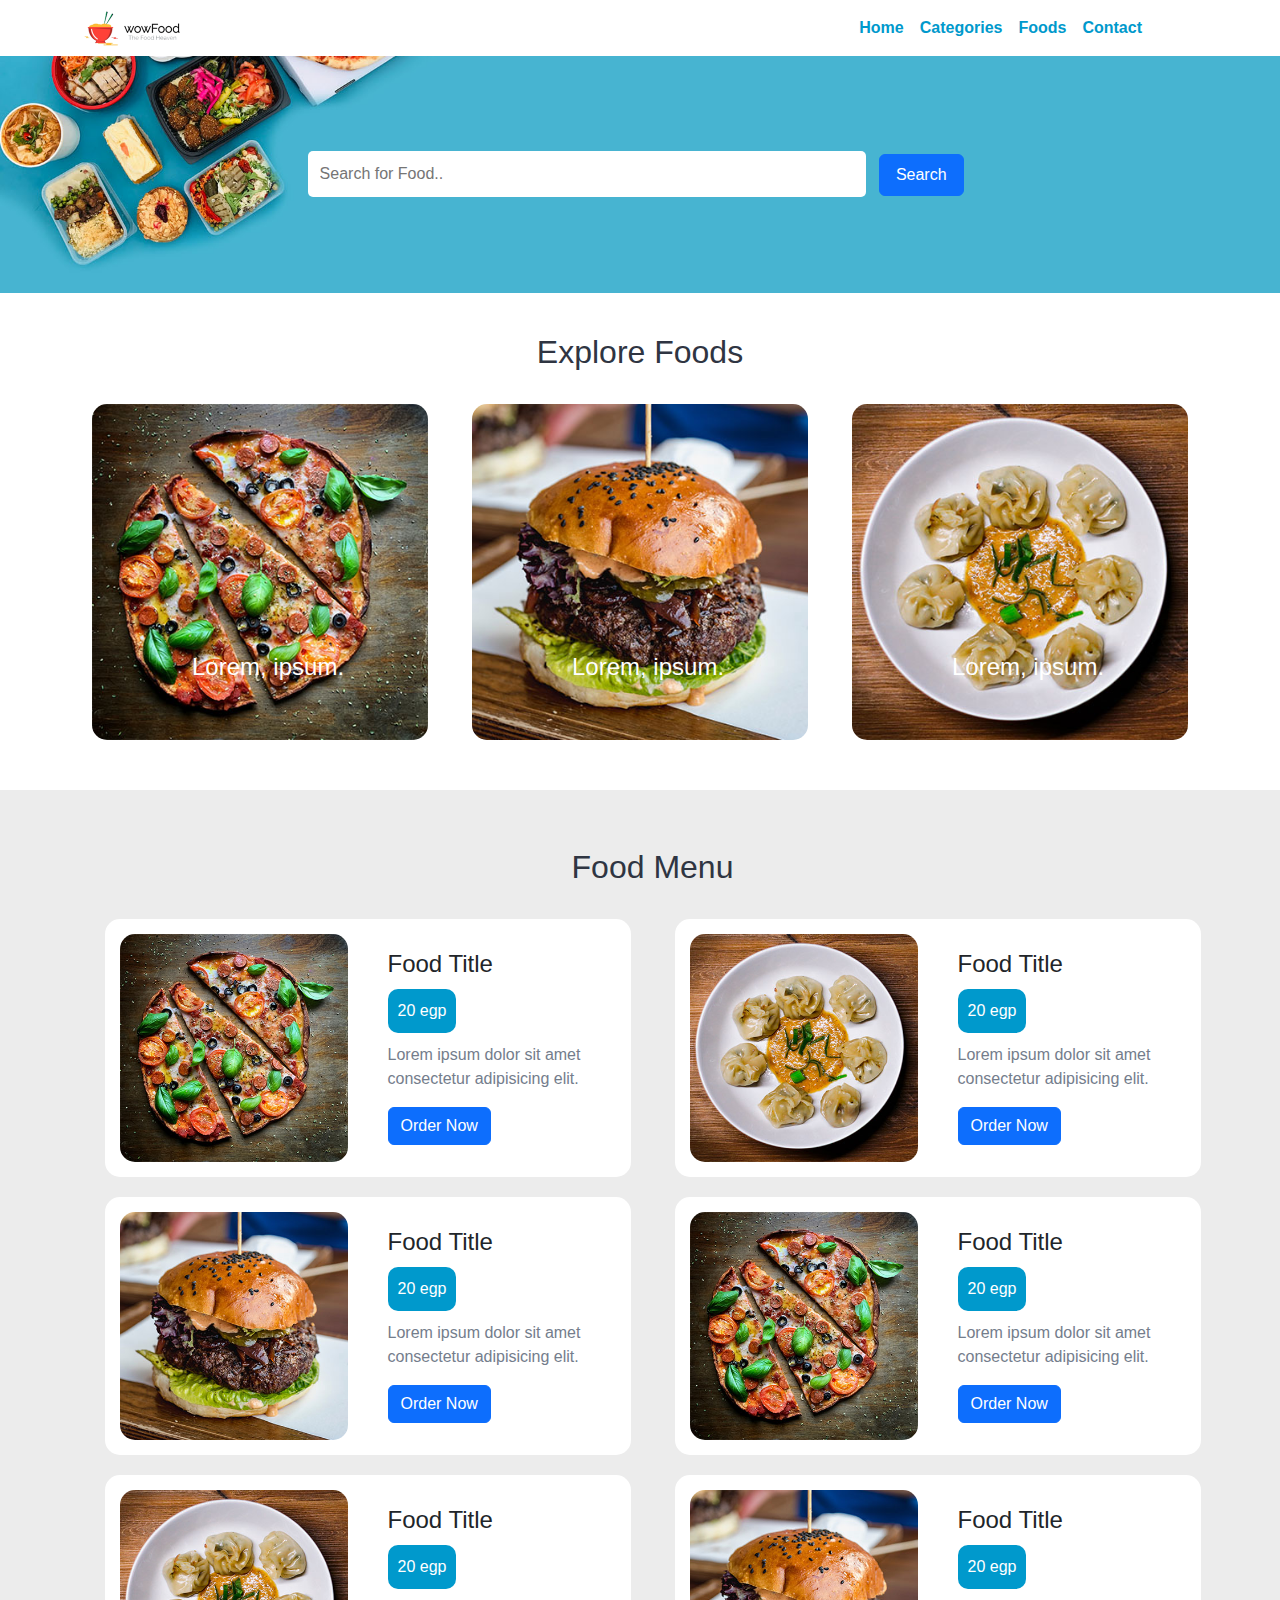
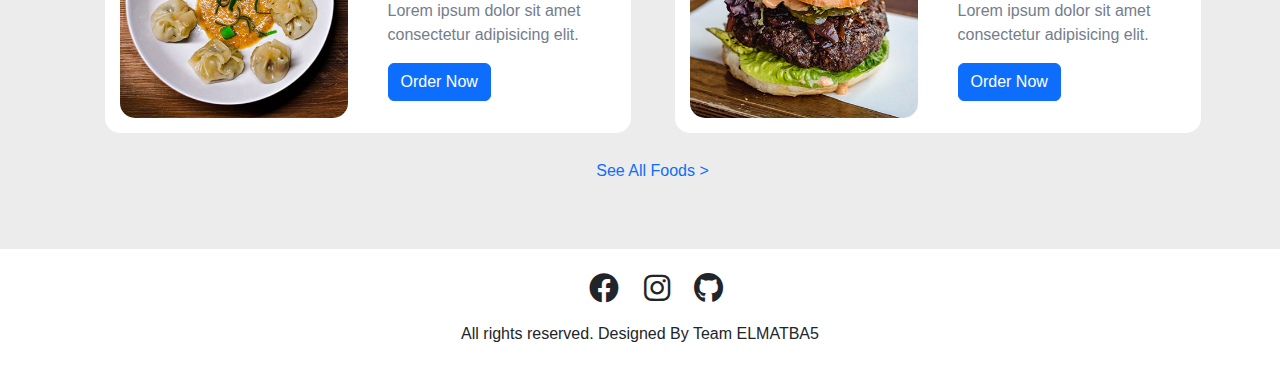
<file: index.html>
<!DOCTYPE html>
<html lang="en">

<head>
    <meta charset="UTF-8">
    <!-- Important to make website responsive -->
    <meta name="viewport" content="width=device-width, initial-scale=1.0">
    <title>Restaurant Website</title>

    <!-- Link our CSS file -->
    <link rel="stylesheet" href="css/all.min.css">
    <link rel="stylesheet" href="css/bootstrap.min.css">
    <link rel="stylesheet" href="css/style.css">
</head>

<body>

    <!-- Navbar Section Starts Here -->
    <nav class="navbar navbar-expand-lg bg-body-tertiary">
        <div class="container">
            <div class="logo">
                <a href="index.html" title="Logo">
                    <img src="images/logo.png" alt="Restaurant Logo" class="img-responsive">
                </a>
            </div>
            <button class="navbar-toggler" type="button" data-bs-toggle="collapse"
                data-bs-target="#navbarSupportedContent" aria-controls="navbarSupportedContent" aria-expanded="false"
                aria-label="Toggle navigation">
                <span class="navbar-toggler-icon"></span>
            </button>
            <div class="collapse navbar-collapse" id="navbarSupportedContent">
                <ul class="navbar-nav ms-auto me-5 mb-2 mb-lg-0 text-center">
                    <li class="nav-item">
                        <a class="nav-link" href="index.html">Home</a>
                    </li>
                    <li class="nav-item">
                        <a class="nav-link" href="categories.html">Categories</a>
                    </li>
                    <li class="nav-item">
                        <a class="nav-link" href="foods.html">Foods</a>
                    </li>
                    <li class="nav-item">
                        <a class="nav-link" href="#">Contact</a>
                    </li>

                </ul>

            </div>
        </div>
    </nav>
    <!-- Navbar Section Ends Here -->


    <!-- fOOD SEARCH Section Starts Here -->
    <section class="food-search text-center">
        <div class="container">

            <form action="food-search.html" method="POST">
                <input type="search" name="search" placeholder="Search for Food.." required>
                <input type="submit" name="submit" value="Search" class="btn btn-primary py-2 px-3 m-2">
            </form>

        </div>
    </section>
    <!-- fOOD sEARCH Section Ends Here -->


    <!-- CAtegories Section Starts Here -->
    <section class="categories">
        <div class="container">
            <h2 class="text-center">Explore Foods</h2>

            <div class="row">
                <div class="col-md-4 col-sm-12">
                    <a href="category_foods.html">
                        <div class="box-3 float-container">
                            <img src="images/menu-pizza.jpg" alt="Pizza" class="img-responsive img-curve">
                            <h3 class="float-text text-white">Lorem, ipsum.</h3>
                        </div>
                    </a>
                </div>
                <div class="col-md-4 col-sm-12">
                    <a href="category_foods.html">
                        <div class="box-3 float-container">
                            <img src="images/menu-burger.jpg" alt="Pizza" class="img-responsive img-curve">
                            <h3 class="float-text text-white">Lorem, ipsum.</h3>
                        </div>
                    </a>
                </div>
                <div class="col-md-4 col-sm-12">
                    <a href="category_foods.html">
                        <div class="box-3 float-container">
                            <img src="images/menu-momo.jpg" alt="Pizza" class="img-responsive img-curve">
                            <h3 class="float-text text-white">Lorem, ipsum.</h3>
                        </div>
                    </a>
                </div>
            </div>


        </div>
    </section>
    <!-- Categories Section Ends Here -->


    <!-- fOOD MEnu Section Starts Here -->
    <section class="food-menu">
        <div class="layer">
            <div class="container">

                <div class="my-2">
                    <h2 class="text-center">Food Menu</h2>
                </div>


                <div class="row">

                    <div class="col-md-6 col-sm-12">
                        <div class="food-menu-box">
                            <div class="food-menu-img">
                                <img src="images/menu-pizza.jpg" alt="Chicke Hawain Pizza"
                                    class="img-responsive img-curve">
                            </div>

                            <div class="food-menu-desc1">
                                <h4>Food Title</h4>
                                <p class="food-price">20 egp</p>
                                <p class="food-detail">
                                    Lorem ipsum dolor sit amet consectetur adipisicing elit.
                                </p>

                                <a href="order.html" class="btn btn-primary">Order Now</a>
                            </div>
                        </div>
                    </div>

                    <div class="col-md-6 col-sm-12">
                        <div class="food-menu-box">
                            <div class="food-menu-img">
                                <img src="images/menu-momo.jpg" alt="Chicke Hawain Pizza"
                                    class="img-responsive img-curve">
                            </div>

                            <div class="food-menu-desc1">
                                <h4>Food Title</h4>
                                <p class="food-price">20 egp</p>
                                <p class="food-detail">
                                    Lorem ipsum dolor sit amet consectetur adipisicing elit.
                                </p>

                                <a href="order.html" class="btn btn-primary">Order Now</a>
                            </div>
                        </div>
                    </div>

                    <div class="col-md-6 col-sm-12">
                        <div class="food-menu-box">
                            <div class="food-menu-img">
                                <img src="images/menu-burger.jpg" alt="Chicke Hawain Pizza"
                                    class="img-responsive img-curve">
                            </div>

                            <div class="food-menu-desc1">
                                <h4>Food Title</h4>
                                <p class="food-price">20 egp</p>
                                <p class="food-detail">
                                    Lorem ipsum dolor sit amet consectetur adipisicing elit.
                                </p>

                                <a href="order.html" class="btn btn-primary">Order Now</a>
                            </div>
                        </div>
                    </div>

                    <div class="col-md-6 col-sm-12">
                        <div class="food-menu-box">
                            <div class="food-menu-img">
                                <img src="images/menu-pizza.jpg" alt="Chicke Hawain Pizza"
                                    class="img-responsive img-curve">
                            </div>

                            <div class="food-menu-desc1">
                                <h4>Food Title</h4>
                                <p class="food-price">20 egp</p>
                                <p class="food-detail">
                                    Lorem ipsum dolor sit amet consectetur adipisicing elit.
                                </p>

                                <a href="order.html" class="btn btn-primary">Order Now</a>
                            </div>
                        </div>
                    </div>

                    <div class="col-md-6 col-sm-12">
                        <div class="food-menu-box">
                            <div class="food-menu-img">
                                <img src="images/menu-momo.jpg" alt="Chicke Hawain Pizza"
                                    class="img-responsive img-curve">
                            </div>

                            <div class="food-menu-desc1">
                                <h4>Food Title</h4>
                                <p class="food-price">20 egp</p>
                                <p class="food-detail">
                                    Lorem ipsum dolor sit amet consectetur adipisicing elit.
                                </p>

                                <a href="order.html" class="btn btn-primary">Order Now</a>
                            </div>
                        </div>
                    </div>

                    <div class="col-md-6 col-sm-12">
                        <div class="food-menu-box">
                            <div class="food-menu-img">
                                <img src="images/menu-burger.jpg" alt="Chicke Hawain Pizza"
                                    class="img-responsive img-curve">
                            </div>

                            <div class="food-menu-desc1">
                                <h4>Food Title</h4>
                                <p class="food-price">20 egp</p>
                                <p class="food-detail">
                                    Lorem ipsum dolor sit amet consectetur adipisicing elit.
                                </p>

                                <a href="order.html" class="btn btn-primary">Order Now</a>
                            </div>
                        </div>
                    </div>

                </div>

            </div>

            <p class="text-center mt-3">
                <a href="foods.html">See All Foods > </a>
            </p>
        </div>
    </section>
    <!-- fOOD Menu Section Ends Here -->




    <!-- footer Section Starts Here -->
    <section class="footer text-center p-2 mt-3">

        <!-- social div Starts Here -->
        <div class="social ">
            <div class="container">
                <ul>
                    <li>
                        <i class="fa-brands fa-facebook"></i>
                    </li>
                    <li>
                        <i class="fa-brands fa-instagram"></i>
                    </li>
                    <li>
                        <i class="fa-brands fa-github"></i>
                    </li>
                </ul>
            </div>
        </div>
        <!-- social div Ends Here -->

        <div class="container">
            <p> All rights reserved. Designed By Team ELMATBA5 </p>
        </div>

    </section>
    <!-- footer Section Ends Here -->


    <!-- <div class="toTopBtn">
        <i class="fa-solid fa-up"></i>
    </div> -->

    <!-- <script src="js/main.js"></script> -->
    <script src="js/bootstrap.bundle.min.js"></script>

</body>

</html>
</file>
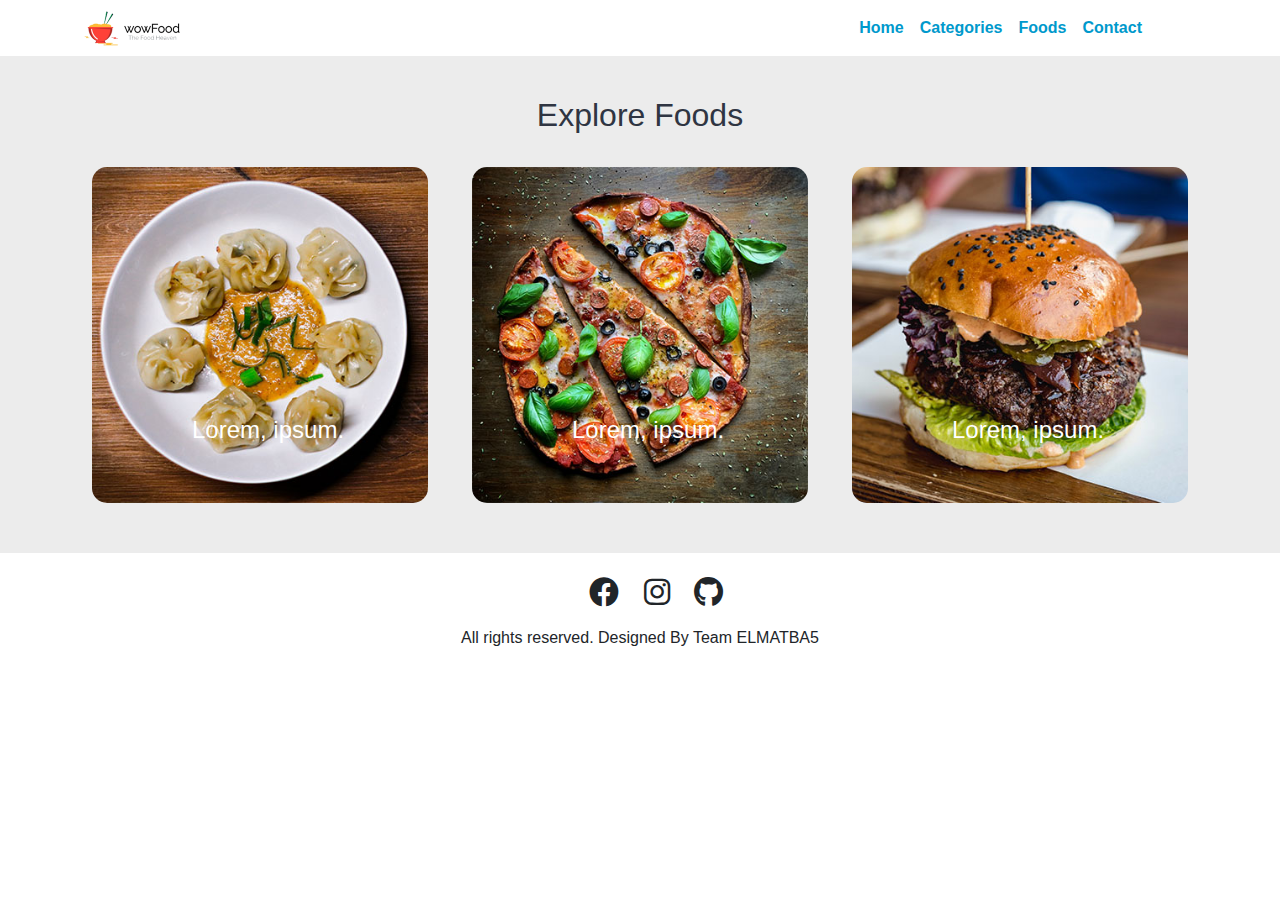
<file: categories.html>
<!DOCTYPE html>
<html lang="en">

<head>
    <meta charset="UTF-8">
    <!-- Important to make website responsive -->
    <meta name="viewport" content="width=device-width, initial-scale=1.0">
    <title>Restaurant Website</title>

    <!-- Link our CSS file -->
    <link rel="stylesheet" href="css/all.min.css">
    <link rel="stylesheet" href="css/bootstrap.min.css">
    <link rel="stylesheet" href="css/style.css">
</head>

<body>

    <!-- Navbar Section Starts Here -->
    <nav class="navbar navbar-expand-lg bg-body-tertiary">
        <div class="container">
            <div class="logo">
                <a href="index.html" title="Logo">
                    <img src="images/logo.png" alt="Restaurant Logo" class="img-responsive">
                </a>
            </div>
            <button class="navbar-toggler" type="button" data-bs-toggle="collapse"
                data-bs-target="#navbarSupportedContent" aria-controls="navbarSupportedContent" aria-expanded="false"
                aria-label="Toggle navigation">
                <span class="navbar-toggler-icon"></span>
            </button>
            <div class="collapse navbar-collapse" id="navbarSupportedContent">
                <ul class="navbar-nav ms-auto me-5 mb-2 mb-lg-0 text-center">
                    <li class="nav-item">
                        <a class="nav-link" href="index.html">Home</a>
                    </li>
                    <li class="nav-item">
                        <a class="nav-link" href="categories.html">Categories</a>
                    </li>
                    <li class="nav-item">
                        <a class="nav-link" href="foods.html">Foods</a>
                    </li>
                    <li class="nav-item">
                        <a class="nav-link" href="#">Contact</a>
                    </li>

                </ul>

            </div>
        </div>
    </nav>
    <!-- Navbar Section Ends Here -->


    <!-- Categories Section Starts Here -->
    <section class="categories bg-gray ">
        <div class="container">

            <h2 class="text-center">Explore Foods</h2>

            <div class="row">

                <div class="col-md-4 col-sm-12">
                    <a href="category_foods.html">
                        <div class="box-3 float-container">
                            <img src="images/menu-momo.jpg" alt="Pizza" class="img-responsive img-curve">
                            <h3 class="float-text text-white">Lorem, ipsum.</h3>
                        </div>
                    </a>
                </div>

                <div class="col-md-4 col-sm-12">
                    <a href="category_foods.html">
                        <div class="box-3 float-container">
                            <img src="images/menu-pizza.jpg" alt="Pizza" class="img-responsive img-curve">
                            <h3 class="float-text text-white">Lorem, ipsum.</h3>
                        </div>
                    </a>
                </div>
                
                <div class="col-md-4 col-sm-12">
                    <a href="category_foods.html">
                        <div class="box-3 float-container">
                            <img src="images/menu-burger.jpg" alt="Pizza" class="img-responsive img-curve">
                            <h3 class="float-text text-white">Lorem, ipsum.</h3>
                        </div>
                    </a>
                </div>

            </div>


        </div>
    </section>
    <!-- Categories Section Ends Here -->




    <!-- footer Section Starts Here -->
    <section class="footer text-center p-2 mt-3">

        <!-- social div Starts Here -->
        <div class="social ">
            <div class="container">
                <ul>
                    <li>
                        <i class="fa-brands fa-facebook"></i>
                    </li>
                    <li>
                        <i class="fa-brands fa-instagram"></i>
                    </li>
                    <li>
                        <i class="fa-brands fa-github"></i>
                    </li>
                </ul>
            </div>
        </div>
        <!-- social div Ends Here -->

        <div class="container">
            <p> All rights reserved. Designed By Team ELMATBA5 </p>
        </div>

    </section>
    <!-- footer Section Ends Here -->


    <!-- <div class="toTopBtn">
        <i class="fa-solid fa-up"></i>
    </div> -->

    <!-- <script src="js/main.js"></script> -->
    <script src="js/bootstrap.bundle.min.js"></script>

</body>

</html>
</file>
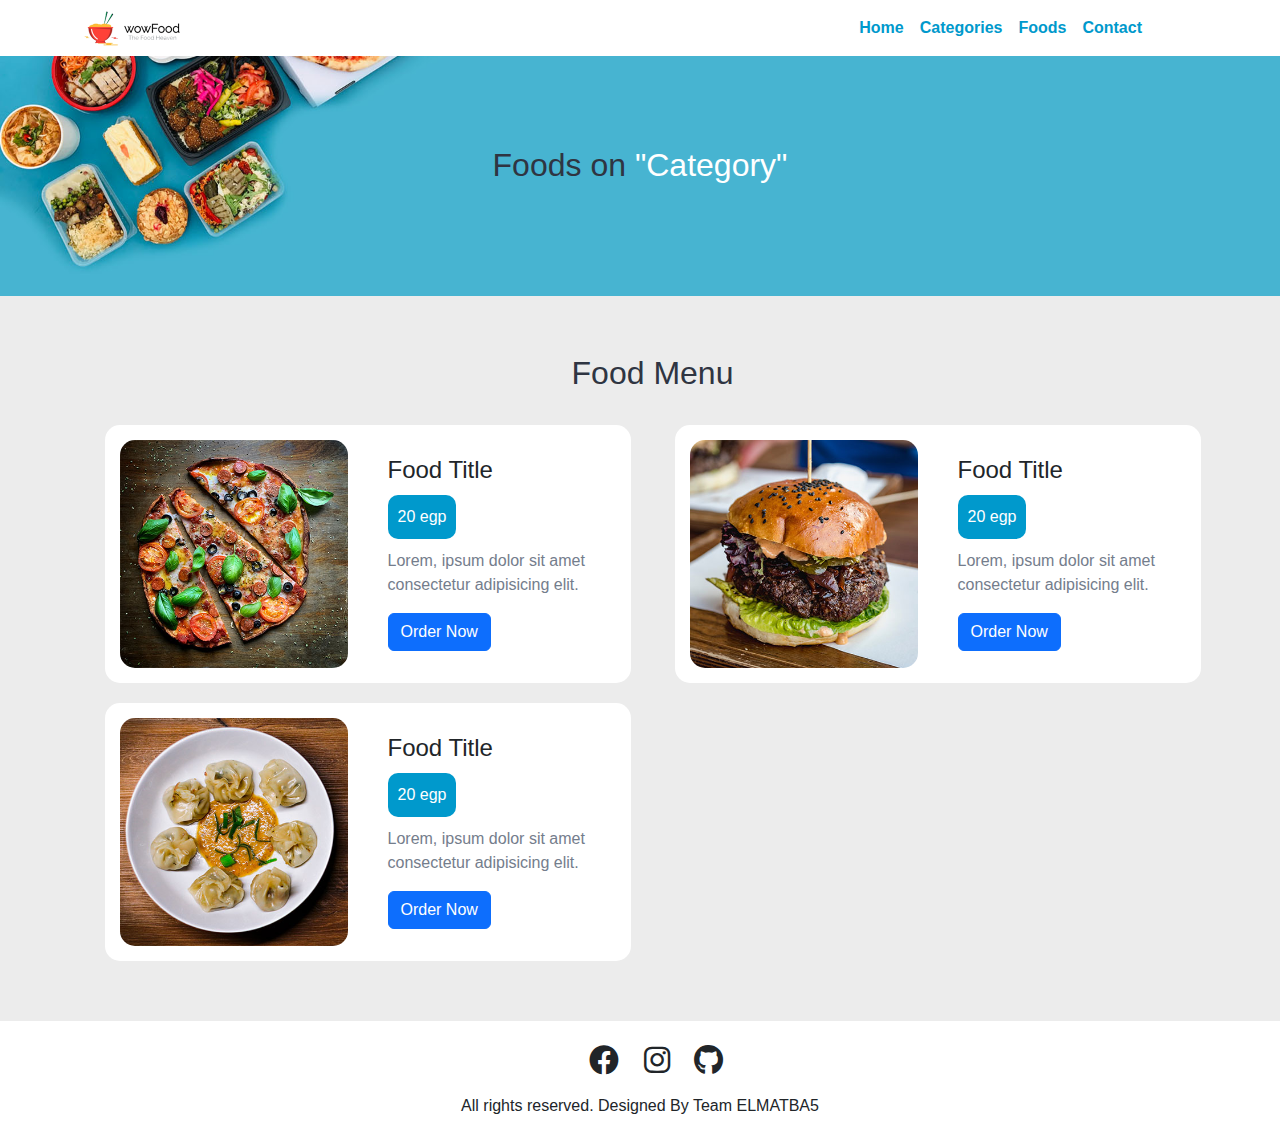
<file: category_foods.html>
<!DOCTYPE html>
<html lang="en">

<head>
    <meta charset="UTF-8">
    <!-- Important to make website responsive -->
    <meta name="viewport" content="width=device-width, initial-scale=1.0">
    <title>Restaurant Website</title>

    <!-- Link our CSS file -->
    <link rel="stylesheet" href="css/all.min.css">
    <link rel="stylesheet" href="css/bootstrap.min.css">
    <link rel="stylesheet" href="css/style.css">
</head>

<body>

    <!-- Navbar Section Starts Here -->
    <nav class="navbar navbar-expand-lg bg-body-tertiary">
        <div class="container">
            <div class="logo">
                <a href="index.html" title="Logo">
                    <img src="images/logo.png" alt="Restaurant Logo" class="img-responsive">
                </a>
            </div>
            <button class="navbar-toggler" type="button" data-bs-toggle="collapse"
                data-bs-target="#navbarSupportedContent" aria-controls="navbarSupportedContent" aria-expanded="false"
                aria-label="Toggle navigation">
                <span class="navbar-toggler-icon"></span>
            </button>
            <div class="collapse navbar-collapse" id="navbarSupportedContent">
                <ul class="navbar-nav ms-auto me-5 mb-2 mb-lg-0 text-center">
                    <li class="nav-item">
                        <a class="nav-link" href="index.html">Home</a>
                    </li>
                    <li class="nav-item">
                        <a class="nav-link" href="categories.html">Categories</a>
                    </li>
                    <li class="nav-item">
                        <a class="nav-link" href="foods.html">Foods</a>
                    </li>
                    <li class="nav-item">
                        <a class="nav-link" href="#">Contact</a>
                    </li>

                </ul>

            </div>
        </div>
    </nav>
    <!-- Navbar Section Ends Here -->


    <!-- fOOD SEARCH Section Starts Here -->
    <section class="food-search text-center">
        <div class="container">

            <h2>Foods on <a href="#" class="text-white">"Category"</a></h2>

        </div>
    </section>
    <!-- fOOD SEARCH Section Ends Here -->


    <!-- fOOD Menu Section Starts Here -->
    <section class="food-menu">
        <div class="layer">
            <div class="container">

                <div class="my-2">
                    <h2 class="text-center">Food Menu</h2>
                </div>

                <div class="row">

                    <div class="col-md-6 col-sm-12">
                        <div class="food-menu-box">
                            <div class="food-menu-img">
                                <img src="images/menu-pizza.jpg" alt="Chicke Hawain Pizza"
                                    class="img-responsive img-curve">
                            </div>

                            <div class="food-menu-desc1">
                                <h4>Food Title</h4>
                                <p class="food-price">20 egp</p>
                                <p class="food-detail">
                                    Lorem, ipsum dolor sit amet consectetur adipisicing elit.
                                </p>

                                <a href="order.html" class="btn btn-primary">Order Now</a>
                            </div>
                        </div>
                    </div>

                    <div class="col-md-6 col-sm-12">
                        <div class="food-menu-box">
                            <div class="food-menu-img">
                                <img src="images/menu-burger.jpg" alt="Chicke Hawain Pizza"
                                    class="img-responsive img-curve">
                            </div>

                            <div class="food-menu-desc1">
                                <h4>Food Title</h4>
                                <p class="food-price">20 egp</p>
                                <p class="food-detail">
                                    Lorem, ipsum dolor sit amet consectetur adipisicing elit.
                                </p>

                                <a href="order.html" class="btn btn-primary">Order Now</a>
                            </div>
                        </div>
                    </div>

                    <div class="col-md-6 col-sm-12">
                        <div class="food-menu-box">
                            <div class="food-menu-img">
                                <img src="images/menu-momo.jpg" alt="Chicke Hawain Pizza"
                                    class="img-responsive img-curve">
                            </div>

                            <div class="food-menu-desc1">
                                <h4>Food Title</h4>
                                <p class="food-price">20 egp</p>
                                <p class="food-detail">
                                    Lorem, ipsum dolor sit amet consectetur adipisicing elit.
                                </p>

                                <a href="order.html" class="btn btn-primary">Order Now</a>
                            </div>
                        </div>
                    </div>

                    

                </div>

            </div>

            <!--     
            <p class="text-center mt-3">
                <a href="#">See All Foods</a>
            </p> -->

        </div>
    </section>
    <!-- fOOD Menu Section Ends Here -->





    <!-- footer Section Starts Here -->
    <section class="footer text-center p-2 mt-3">

        <!-- social div Starts Here -->
        <div class="social ">
            <div class="container">
                <ul>
                    <li>
                        <i class="fa-brands fa-facebook"></i>
                    </li>
                    <li>
                        <i class="fa-brands fa-instagram"></i>
                    </li>
                    <li>
                        <i class="fa-brands fa-github"></i>
                    </li>
                </ul>
            </div>
        </div>
        <!-- social div Ends Here -->

        <div class="container">
            <p> All rights reserved. Designed By Team ELMATBA5 </p>
        </div>

    </section>
    <!-- footer Section Ends Here -->


    <!-- <div class="toTopBtn">
        <i class="fa-solid fa-up"></i>
    </div> -->

    <!-- <script src="js/main.js"></script> -->
    <script src="js/bootstrap.bundle.min.js"></script>

</body>

</html>
</file>
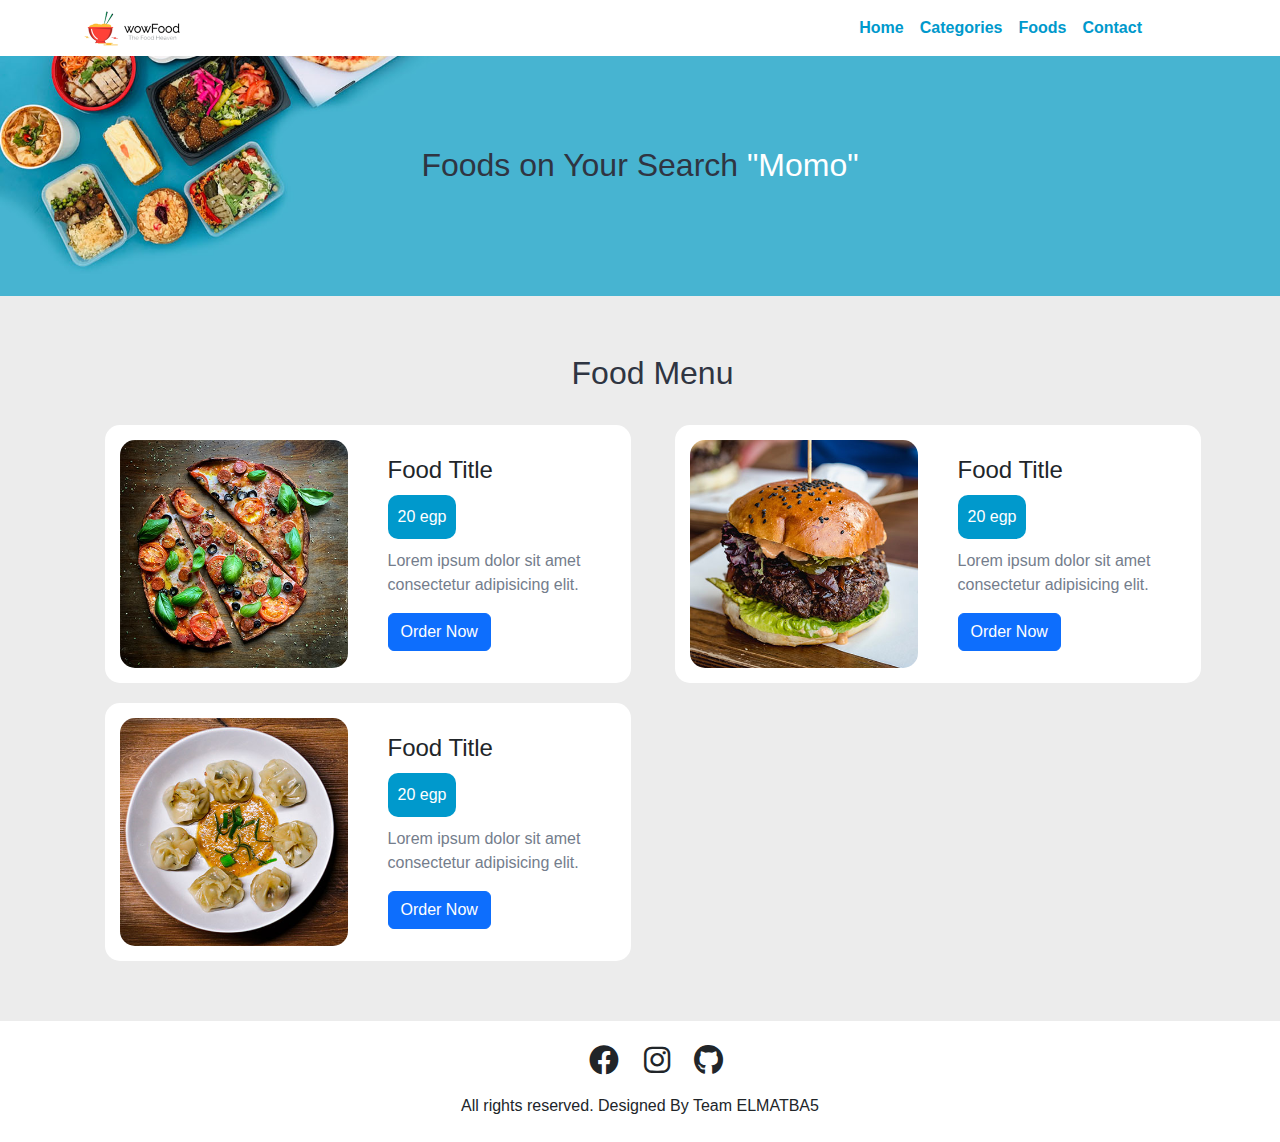
<file: food_search.html>
<!DOCTYPE html>
<html lang="en">

<head>
    <meta charset="UTF-8">
    <!-- Important to make website responsive -->
    <meta name="viewport" content="width=device-width, initial-scale=1.0">
    <title>Restaurant Website</title>

    <!-- Link our CSS file -->
    <link rel="stylesheet" href="css/all.min.css">
    <link rel="stylesheet" href="css/bootstrap.min.css">
    <link rel="stylesheet" href="css/style.css">
</head>

<body>

    <!-- Navbar Section Starts Here -->
    <nav class="navbar navbar-expand-lg bg-body-tertiary">
        <div class="container">
            <div class="logo">
                <a href="index.html" title="Logo">
                    <img src="images/logo.png" alt="Restaurant Logo" class="img-responsive">
                </a>
            </div>
            <button class="navbar-toggler" type="button" data-bs-toggle="collapse"
                data-bs-target="#navbarSupportedContent" aria-controls="navbarSupportedContent" aria-expanded="false"
                aria-label="Toggle navigation">
                <span class="navbar-toggler-icon"></span>
            </button>
            <div class="collapse navbar-collapse" id="navbarSupportedContent">
                <ul class="navbar-nav ms-auto me-5 mb-2 mb-lg-0 text-center">
                    <li class="nav-item">
                        <a class="nav-link" href="index.html">Home</a>
                    </li>
                    <li class="nav-item">
                        <a class="nav-link" href="categories.html">Categories</a>
                    </li>
                    <li class="nav-item">
                        <a class="nav-link" href="foods.html">Foods</a>
                    </li>
                    <li class="nav-item">
                        <a class="nav-link" href="#">Contact</a>
                    </li>

                </ul>

            </div>
        </div>
    </nav>
    <!-- Navbar Section Ends Here -->



    <!-- fOOD sEARCH Section Starts Here -->
    <section class="food-search text-center">
        <div class="container">

            <h2>Foods on Your Search <a href="#" class="text-white">"Momo"</a></h2>

        </div>
    </section>
    <!-- fOOD sEARCH Section Ends Here -->

    <!-- fOOD MEnu Section Starts Here -->
    <section class="food-menu">
        <div class="layer">
            <div class="container">

                <div class="my-2">
                    <h2 class="text-center">Food Menu</h2>
                </div>

                <div class="row">

                    <div class="col-md-6 col-sm-12">
                        <div class="food-menu-box">
                            <div class="food-menu-img">
                                <img src="images/menu-pizza.jpg" alt="Chicke Hawain Pizza"
                                    class="img-responsive img-curve">
                            </div>

                            <div class="food-menu-desc1">
                                <h4>Food Title</h4>
                                <p class="food-price">20 egp</p>
                                <p class="food-detail">
                                   Lorem ipsum dolor sit amet consectetur adipisicing elit.
                                </p>

                                <a href="order.html" class="btn btn-primary">Order Now</a>
                            </div>
                        </div>
                    </div>

                    <div class="col-md-6 col-sm-12">
                        <div class="food-menu-box">
                            <div class="food-menu-img">
                                <img src="images/menu-burger.jpg" alt="Chicke Hawain Pizza"
                                    class="img-responsive img-curve">
                            </div>

                            <div class="food-menu-desc1">
                                <h4>Food Title</h4>
                                <p class="food-price">20 egp</p>
                                <p class="food-detail">
                                   Lorem ipsum dolor sit amet consectetur adipisicing elit.
                                </p>

                                <a href="order.html" class="btn btn-primary">Order Now</a>
                            </div>
                        </div>
                    </div>

                    <div class="col-md-6 col-sm-12">
                        <div class="food-menu-box">
                            <div class="food-menu-img">
                                <img src="images/menu-momo.jpg" alt="Chicke Hawain Pizza"
                                    class="img-responsive img-curve">
                            </div>

                            <div class="food-menu-desc1">
                                <h4>Food Title</h4>
                                <p class="food-price">20 egp</p>
                                <p class="food-detail">
                                   Lorem ipsum dolor sit amet consectetur adipisicing elit.
                                </p>

                                <a href="order.html" class="btn btn-primary">Order Now</a>
                            </div>
                        </div>
                    </div>

                </div>

            </div>


        </div>
    </section>
    <!-- fOOD Menu Section Ends Here -->




    <!-- footer Section Starts Here -->
    <section class="footer text-center p-2 mt-3">

        <!-- social div Starts Here -->
        <div class="social ">
            <div class="container">
                <ul>
                    <li>
                        <i class="fa-brands fa-facebook"></i>
                    </li>
                    <li>
                        <i class="fa-brands fa-instagram"></i>
                    </li>
                    <li>
                        <i class="fa-brands fa-github"></i>
                    </li>
                </ul>
            </div>
        </div>
        <!-- social div Ends Here -->

        <div class="container">
            <p> All rights reserved. Designed By Team ELMATBA5 </p>
        </div>

    </section>
    <!-- footer Section Ends Here -->


    <!-- <div class="toTopBtn">
        <i class="fa-solid fa-up"></i>
    </div> -->

    <!-- <script src="js/main.js"></script> -->
    <script src="js/bootstrap.bundle.min.js"></script>

</body>

</html>
</file>
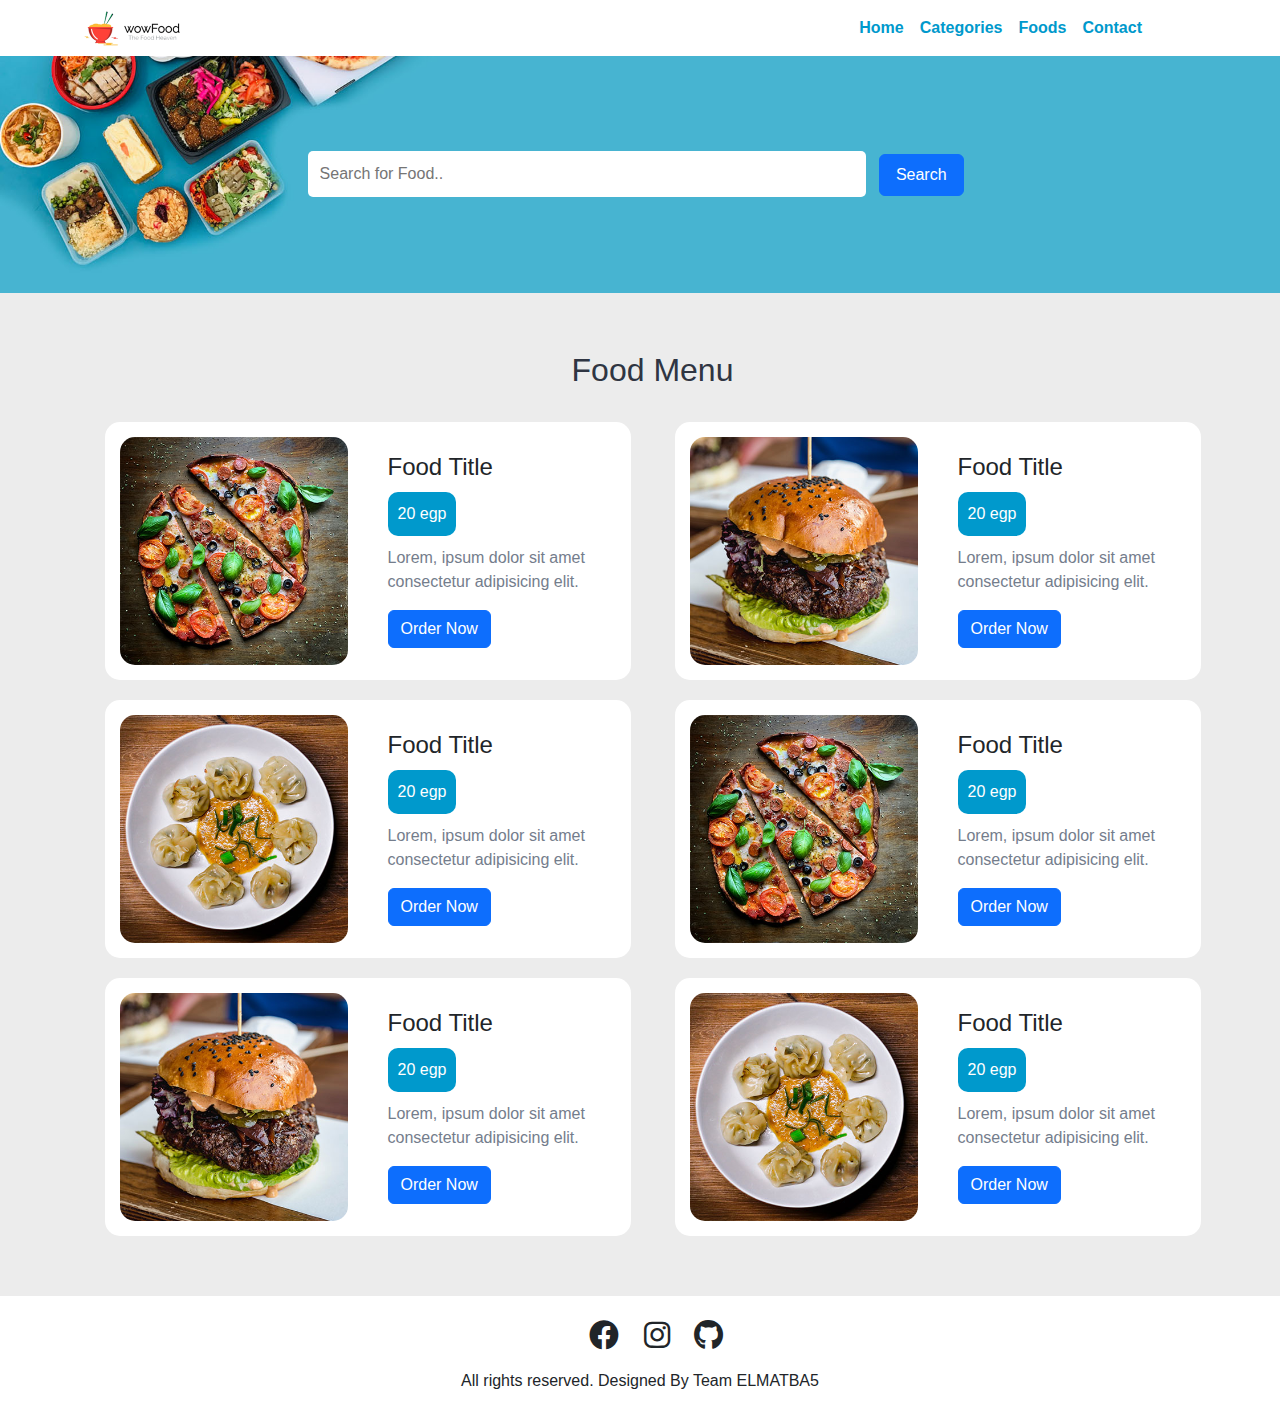
<file: foods.html>
<!DOCTYPE html>
<html lang="en">

<head>
    <meta charset="UTF-8">
    <!-- Important to make website responsive -->
    <meta name="viewport" content="width=device-width, initial-scale=1.0">
    <title>Restaurant Website</title>

    <!-- Link our CSS file -->
    <link rel="stylesheet" href="css/all.min.css">
    <link rel="stylesheet" href="css/bootstrap.min.css">
    <link rel="stylesheet" href="css/style.css">
</head>

<body>

    <!-- Navbar Section Starts Here -->
    <nav class="navbar navbar-expand-lg bg-body-tertiary">
        <div class="container">
            <div class="logo">
                <a href="index.html" title="Logo">
                    <img src="images/logo.png" alt="Restaurant Logo" class="img-responsive">
                </a>
            </div>
            <button class="navbar-toggler" type="button" data-bs-toggle="collapse"
                data-bs-target="#navbarSupportedContent" aria-controls="navbarSupportedContent" aria-expanded="false"
                aria-label="Toggle navigation">
                <span class="navbar-toggler-icon"></span>
            </button>
            <div class="collapse navbar-collapse" id="navbarSupportedContent">
                <ul class="navbar-nav ms-auto me-5 mb-2 mb-lg-0 text-center">
                    <li class="nav-item">
                        <a class="nav-link" href="index.html">Home</a>
                    </li>
                    <li class="nav-item">
                        <a class="nav-link" href="categories.html">Categories</a>
                    </li>
                    <li class="nav-item">
                        <a class="nav-link" href="foods.html">Foods</a>
                    </li>
                    <li class="nav-item">
                        <a class="nav-link" href="#">Contact</a>
                    </li>

                </ul>

            </div>
        </div>
    </nav>
    <!-- Navbar Section Ends Here -->



    <!-- fOOD SEARCH Section Starts Here -->
    <section class="food-search text-center">
        <div class="container">

            <form action="food-search.html" method="POST">
                <input type="search" name="search" placeholder="Search for Food.." required>
                <input type="submit" name="submit" value="Search" class="btn btn-primary py-2 px-3 m-2">
            </form>

        </div>
    </section>
    <!-- fOOD sEARCH Section Ends Here -->


    <!-- fOOD MEnu Section Starts Here -->
    <section class="food-menu">
        <div class="layer">
            <div class="container">

                <div class="my-2">
                    <h2 class="text-center">Food Menu</h2>
                </div>

                <div class="row">

                    <div class="col-md-6 col-sm-12">
                        <div class="food-menu-box">
                            <div class="food-menu-img">
                                <img src="images/menu-pizza.jpg" alt="Chicke Hawain Pizza"
                                    class="img-responsive img-curve">
                            </div>

                            <div class="food-menu-desc1">
                                <h4>Food Title</h4>
                                <p class="food-price">20 egp</p>
                                <p class="food-detail">
                                   Lorem, ipsum dolor sit amet consectetur adipisicing elit.
                                </p>

                                <a href="order.html" class="btn btn-primary">Order Now</a>
                            </div>
                        </div>
                    </div>

                    <div class="col-md-6 col-sm-12">
                        <div class="food-menu-box">
                            <div class="food-menu-img">
                                <img src="images/menu-burger.jpg" alt="Chicke Hawain Pizza"
                                    class="img-responsive img-curve">
                            </div>

                            <div class="food-menu-desc1">
                                <h4>Food Title</h4>
                                <p class="food-price">20 egp</p>
                                <p class="food-detail">
                                   Lorem, ipsum dolor sit amet consectetur adipisicing elit.
                                </p>

                                <a href="order.html" class="btn btn-primary">Order Now</a>
                            </div>
                        </div>
                    </div>

                    <div class="col-md-6 col-sm-12">
                        <div class="food-menu-box">
                            <div class="food-menu-img">
                                <img src="images/menu-momo.jpg" alt="Chicke Hawain Pizza"
                                    class="img-responsive img-curve">
                            </div>

                            <div class="food-menu-desc1">
                                <h4>Food Title</h4>
                                <p class="food-price">20 egp</p>
                                <p class="food-detail">
                                   Lorem, ipsum dolor sit amet consectetur adipisicing elit.
                                </p>

                                <a href="order.html" class="btn btn-primary">Order Now</a>
                            </div>
                        </div>
                    </div>

                    <div class="col-md-6 col-sm-12">
                        <div class="food-menu-box">
                            <div class="food-menu-img">
                                <img src="images/menu-pizza.jpg" alt="Chicke Hawain Pizza"
                                    class="img-responsive img-curve">
                            </div>

                            <div class="food-menu-desc1">
                                <h4>Food Title</h4>
                                <p class="food-price">20 egp</p>
                                <p class="food-detail">
                                   Lorem, ipsum dolor sit amet consectetur adipisicing elit.
                                </p>

                                <a href="order.html" class="btn btn-primary">Order Now</a>
                            </div>
                        </div>
                    </div>

                    <div class="col-md-6 col-sm-12">
                        <div class="food-menu-box">
                            <div class="food-menu-img">
                                <img src="images/menu-burger.jpg" alt="Chicke Hawain Pizza"
                                    class="img-responsive img-curve">
                            </div>

                            <div class="food-menu-desc1">
                                <h4>Food Title</h4>
                                <p class="food-price">20 egp</p>
                                <p class="food-detail">
                                   Lorem, ipsum dolor sit amet consectetur adipisicing elit.
                                </p>

                                <a href="order.html" class="btn btn-primary">Order Now</a>
                            </div>
                        </div>
                    </div>

                    <div class="col-md-6 col-sm-12">
                        <div class="food-menu-box">
                            <div class="food-menu-img">
                                <img src="images/menu-momo.jpg" alt="Chicke Hawain Pizza"
                                    class="img-responsive img-curve">
                            </div>

                            <div class="food-menu-desc1">
                                <h4>Food Title</h4>
                                <p class="food-price">20 egp</p>
                                <p class="food-detail">
                                   Lorem, ipsum dolor sit amet consectetur adipisicing elit.
                                </p>

                                <a href="order.html" class="btn btn-primary">Order Now</a>
                            </div>
                        </div>
                    </div>

                </div>

            </div>

            <!--     
            <p class="text-center mt-3">
                <a href="#">See All Foods</a>
            </p> -->

        </div>
    </section>
    <!-- fOOD Menu Section Ends Here -->



    <!-- footer Section Starts Here -->
    <section class="footer text-center p-2 mt-3">

        <!-- social div Starts Here -->
        <div class="social ">
            <div class="container">
                <ul>
                    <li>
                        <i class="fa-brands fa-facebook"></i>
                    </li>
                    <li>
                        <i class="fa-brands fa-instagram"></i>
                    </li>
                    <li>
                        <i class="fa-brands fa-github"></i>
                    </li>
                </ul>
            </div>
        </div>
        <!-- social div Ends Here -->

        <div class="container">
            <p> All rights reserved. Designed By Team ELMATBA5 </p>
        </div>

    </section>
    <!-- footer Section Ends Here -->


    <!-- <div class="toTopBtn">
        <i class="fa-solid fa-up"></i>
    </div> -->

    <!-- <script src="js/main.js"></script> -->
    <script src="js/bootstrap.bundle.min.js"></script>

</body>

</html>
</file>
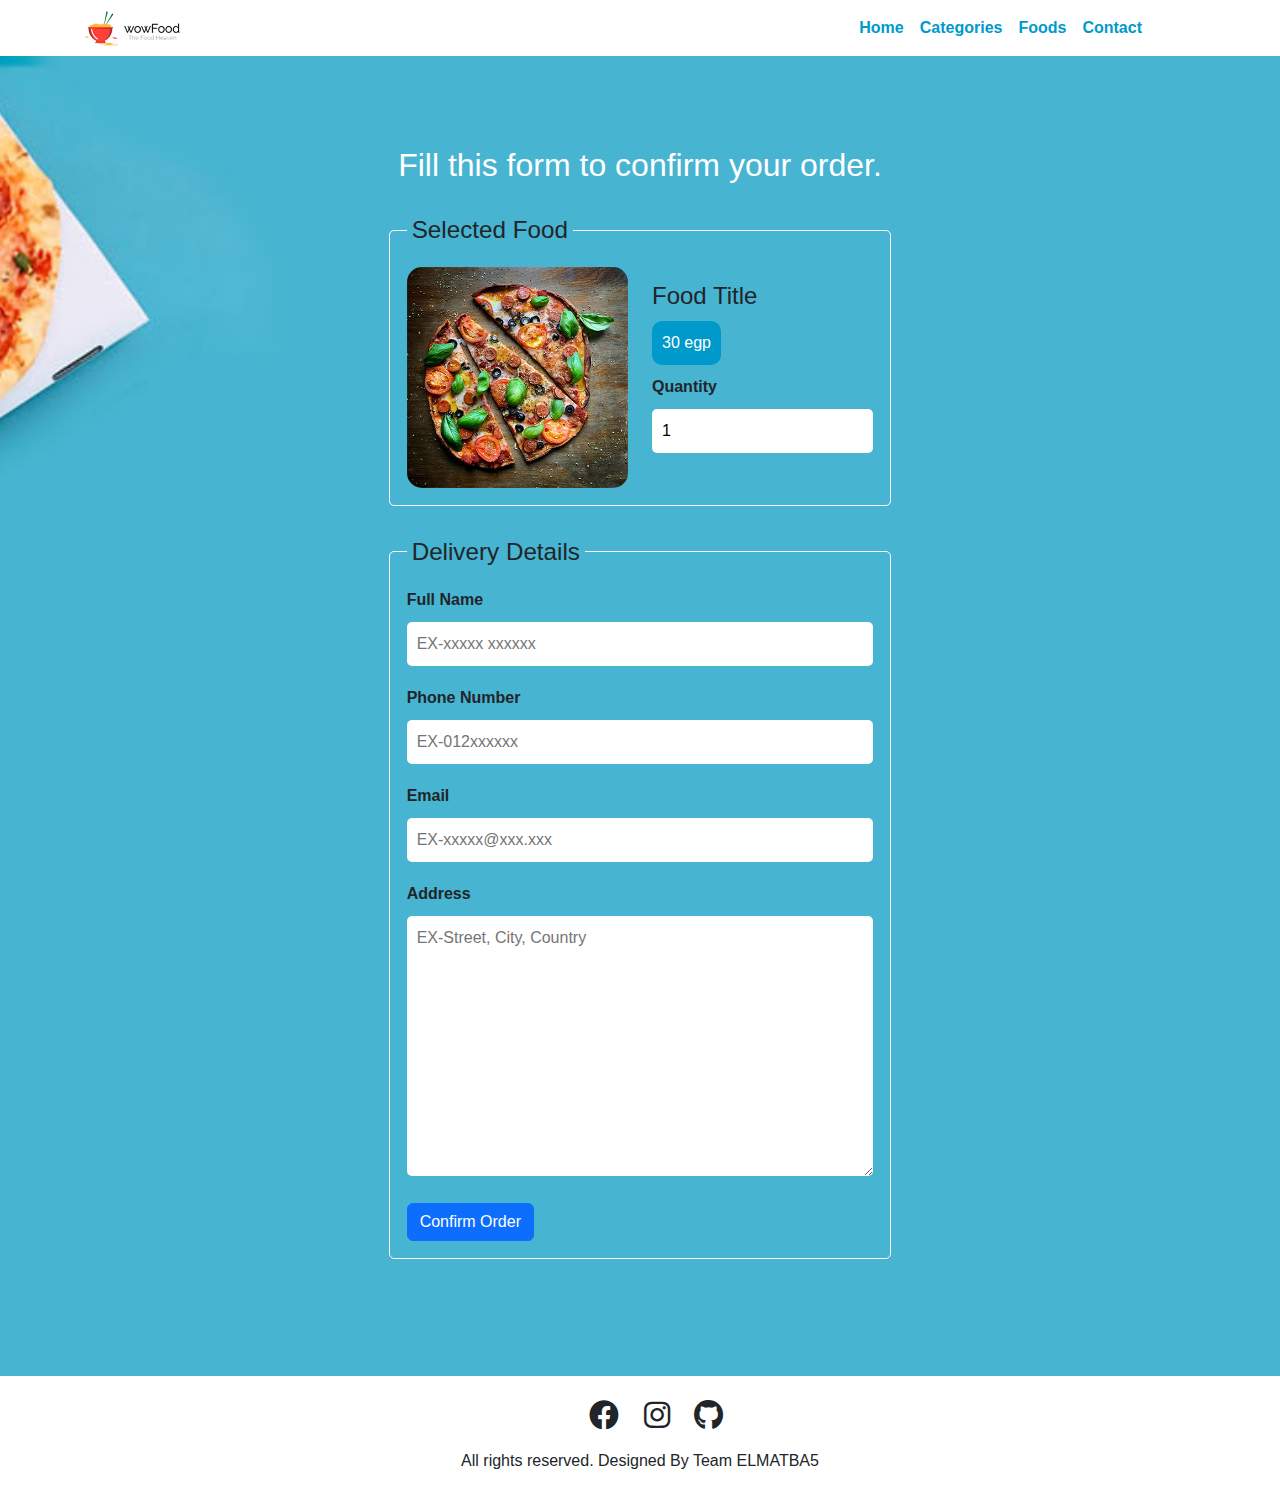
<file: order.html>
<!DOCTYPE html>
<html lang="en">
<head>
    <meta charset="UTF-8">
    <!-- Important to make website responsive -->
    <meta name="viewport" content="width=device-width, initial-scale=1.0">
    <title>Restaurant Website</title>

    <!-- Link our CSS file -->
    <link rel="stylesheet" href="css/all.min.css">
    <link rel="stylesheet" href="css/bootstrap.min.css">
    <link rel="stylesheet" href="css/style.css">
</head>

<body>

    <!-- Navbar Section Starts Here -->
    <nav class="navbar navbar-expand-lg bg-body-tertiary">
        <div class="container">
            <div class="logo">
                <a href="index.html" title="Logo">
                    <img src="images/logo.png" alt="Restaurant Logo" class="img-responsive">
                </a>
            </div>
          <button class="navbar-toggler" type="button" data-bs-toggle="collapse" data-bs-target="#navbarSupportedContent" aria-controls="navbarSupportedContent" aria-expanded="false" aria-label="Toggle navigation">
            <span class="navbar-toggler-icon"></span>
          </button>
          <div class="collapse navbar-collapse" id="navbarSupportedContent">
            <ul class="navbar-nav ms-auto me-5 mb-2 mb-lg-0 text-center">
              <li class="nav-item">
                <a class="nav-link" href="index.html">Home</a>
              </li>
              <li class="nav-item">
                <a class="nav-link" href="categories.html">Categories</a>
              </li>
              <li class="nav-item">
                <a class="nav-link" href="foods.html">Foods</a>
              </li>
              <li class="nav-item">
                <a class="nav-link" href="#">Contact</a>
              </li>

            </ul>

          </div>
        </div>
      </nav>
    <!-- Navbar Section Ends Here -->



    <!-- fOOD order Section Starts Here -->
    <section class="food-search">
        <div class="container">
            
            <h2 class="text-center text-white">Fill this form to confirm your order.</h2>

            <form action="#" class="order">
                <fieldset>
                    <legend>Selected Food</legend>

                    <div class="d-flex justify-content-between align-items-center ">

                        <div class="food-menu-img">
                            <img src="images/menu-pizza.jpg" alt="Chicke Hawain Pizza" class="img-responsive img-curve">
                        </div>
                        
                        <div class="food-menu-desc2 ms-4 ">
                            <h3>Food Title</h3>
                            <p class="food-price">30 egp</p>
                            
                            <div class="order-label">Quantity</div>
                            
                            <input type="number" name="qty" class="input-responsive" value="1" required>
                            
                        </div>
                        
                    </div>
                </fieldset>
                
                <fieldset>
                    <legend>Delivery Details</legend>
                    <div class="order-label">Full Name</div>
                    <input type="text" name="full-name" placeholder="EX-xxxxx xxxxxx" class="input-responsive" required>

                    <div class="order-label">Phone Number</div>
                    <input type="tel" name="contact" placeholder="EX-012xxxxxx" class="input-responsive" required>

                    <div class="order-label">Email</div>
                    <input type="email" name="email" placeholder="EX-xxxxx@xxx.xxx" class="input-responsive" required>

                    <div class="order-label">Address</div>
                    <textarea name="address" rows="10" placeholder="EX-Street, City, Country" class="input-responsive" required></textarea>

                    <input type="submit" name="submit" value="Confirm Order" class="btn btn-primary">
                </fieldset>

            </form>

        </div>
    </section>
    <!-- fOOD order Section Ends Here -->




    <!-- footer Section Starts Here -->
    <section class="footer text-center p-2 mt-3">

        <!-- social div Starts Here -->
        <div class="social ">
            <div class="container">
                <ul>
                    <li>
                        <i class="fa-brands fa-facebook"></i>
                    </li>
                    <li>
                        <i class="fa-brands fa-instagram"></i>
                    </li>
                    <li>
                        <i class="fa-brands fa-github"></i>
                    </li>
                </ul>
            </div>
        </div>
        <!-- social div Ends Here -->

        <div class="container">
            <p> All rights reserved. Designed By Team ELMATBA5 </p>
        </div>

    </section>
    <!-- footer Section Ends Here -->


    <!-- <div class="toTopBtn">
        <i class="fa-solid fa-up"></i>
    </div> -->

    <!-- <script src="js/main.js"></script> -->
    <script src="js/bootstrap.bundle.min.js"></script>

</body>
</html>
</file>
<file: css/style.css>
/* CSS for All */
*{
    margin: 0 ;
    padding: 0 ;
    font-family: Arial, Helvetica, sans-serif;
}
a{
    text-decoration: none;
    cursor: pointer;
}

.img-responsive{
    width: 100%;
}
.img-curve{
    border-radius: 15px;
}

.text-white{
    color: white;
}

nav ul li .nav-link{
    color: #09c;
    text-decoration: none;
    font-weight: bold;
}
nav ul li .nav-link:hover{
    color: blue;
}

h2{
    color: #2f3542;
    font-size: 2rem;
    margin-bottom: 2%;
}
h3{
    font-size: 1.5rem;
}
.float-container{
    position: relative;
}
.float-text{
    position: absolute;
    bottom: 50px;
    left: 100px;
}
fieldset{
    border: 1px solid white;
    margin: 5%;
    padding: 3%;
    border-radius: 5px;
}


/* CSSS for navbar section */

.logo{
    width: 100px ;
}

/* CSS for Food SEarch Section */

.food-search{
    background-image: url(../images/bg.jpg);
    background-size: cover;
    background-repeat: no-repeat;
    background-position: center;
    padding: 7% 0;
}

.food-search input[type="search"]{
    width: 50%;
    padding: 1%;
    font-size: 1rem;
    border: none;
    border-radius: 5px;
}


/* CSS for Categories */
.categories{
    padding: 40px 0;
}
.bg-gray{
    background-color: #ececec;
}
.box-3{
    margin: 10px ;
}


/* CSS for Food Menu */
.food-menu{
    background-color: #ececec;
    padding: 50px ;
}
.layer{
    margin-left: 25px ;
}
.food-menu-box{
    margin: 10px;
    padding: 15px ;
    background-color: white;
    border-radius: 15px;
    display: flex;
    justify-content: center;
    align-items: center;
}
.food-menu-img{
    width: 100%;
}
.food-menu-desc1 {
    width: 100%;
    margin-left: 40px ;
}
.food-menu-desc2 {
    width: 100%;
}
.layer i {
    font-size: 30px;
    background-color: #09c;
}
.food-price{
    background-color: #09c;
    width: fit-content;
    padding: 10px ;
    border-radius: 10px ;
    color: #fff;
    font-size: 1rem;
    margin: 10px 0;
}
.food-detail{
    font-size: 1rem;
    color: #747d8c;
}


/* CSS for Social */
.social ul{
    list-style-type: none;
}
.social ul li{
    display: inline;
    padding: 10px ;
}
.social i{
    font-size: 30px ;
    cursor: pointer;
}

/* for Order Section */
.order{
    width: 50%;
    margin: auto;
}
.input-responsive{
    width: 100%;
    padding: 10px;
    margin-bottom: 20px ;
    border: none;
    border-radius: 5px;
    font-size: 1rem;
}
.order-label{
    width: 60%;
    margin-bottom: 10px; 
    font-weight: bold;
}
legend{
    float: none;
    width: fit-content;
    padding-left: 5px ;
    padding-right: 5px ;
    margin-bottom: .1rem;
    font-size: calc(1.275rem + .3vw);
    line-height: inherit;
}




body{
    position: relative;
}
.toTopBtn{
    width: 50px ;
    height: 50px ;
    border: 2px solid #09c ;
    border-radius: 50%;
    position: absolute;
    bottom: 50px ;
    right: 50px ;
    z-index: 9999;
}


/* CSS for Mobile Size or Smaller Screen */

@media only screen and (max-width:768px){
    .logo{
        width: 30%;
    }

    .menu ul{
        text-align: center;
    }

    .food-search input[type="search"]{
        width: 90%;
        padding: 2%;
        margin-bottom: 3%;
    }
    .food-search{
        padding: 10% 0;
    }

    .categories{
        padding: 20% 0;
    }
    h2{
        margin-bottom: 10%;
    }
    .float-text{
        left: 150px;
    }
    .food-menu{
        padding: 20% 0;
    }

    .food-menu-box{
        width: 90%;
        padding: 5%;
        margin-bottom: 5%;
    }
    .social{
        padding: 5% 0;
    }
    .order{
        width: 100%;
    }
}
</file>
